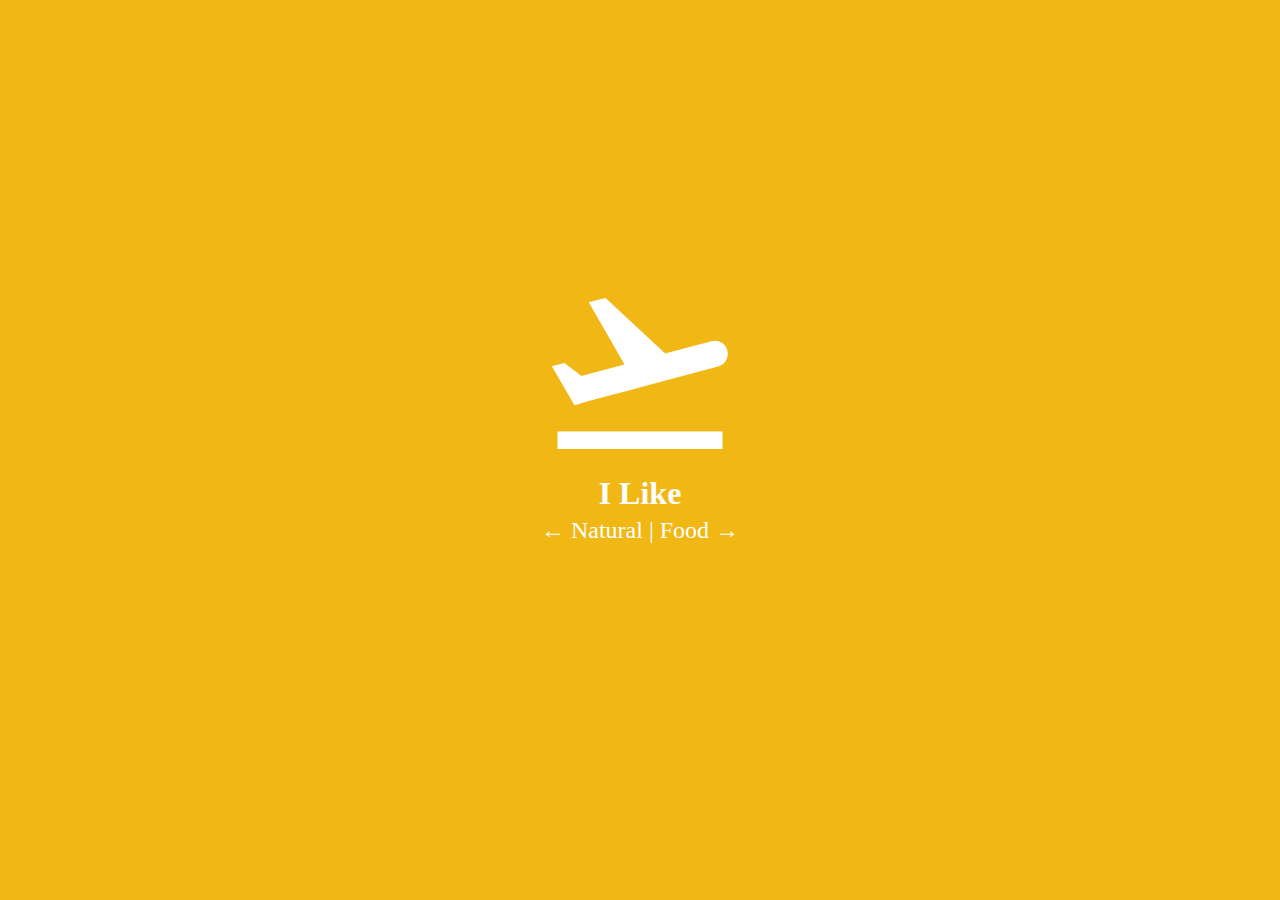
<file: index.html>
<!DOCTYPE html>
<html>
  <head>
    <meta charset="utf-8" />
    <meta http-equiv="X-UA-Compatible" content="IE=edge" />
    <title>Jeju_main</title>
    <meta name="viewport" content="width=device-width, initial-scale=1" />
    <link
      rel="stylesheet"
      type="text/css"
      media="screen"
      href="./css/main.css"
    />
    <link
      href="https://fonts.googleapis.com/icon?family=Material+Icons"
      rel="stylesheet"
    />
  </head>
  <body>
    <div class="wrap">
      <span class="material-icons"> flight_takeoff </span>
      <p class="large-text dynamic" id="dynamic"></p>
      <p class="small-text"><a href="natural.html" data-transition="fade" >← Natural</a> | <a href="food.html">Food →</a> </p>
    </div>
  </body>
  <script src="./js/main.js"></script>
</html>
</file>
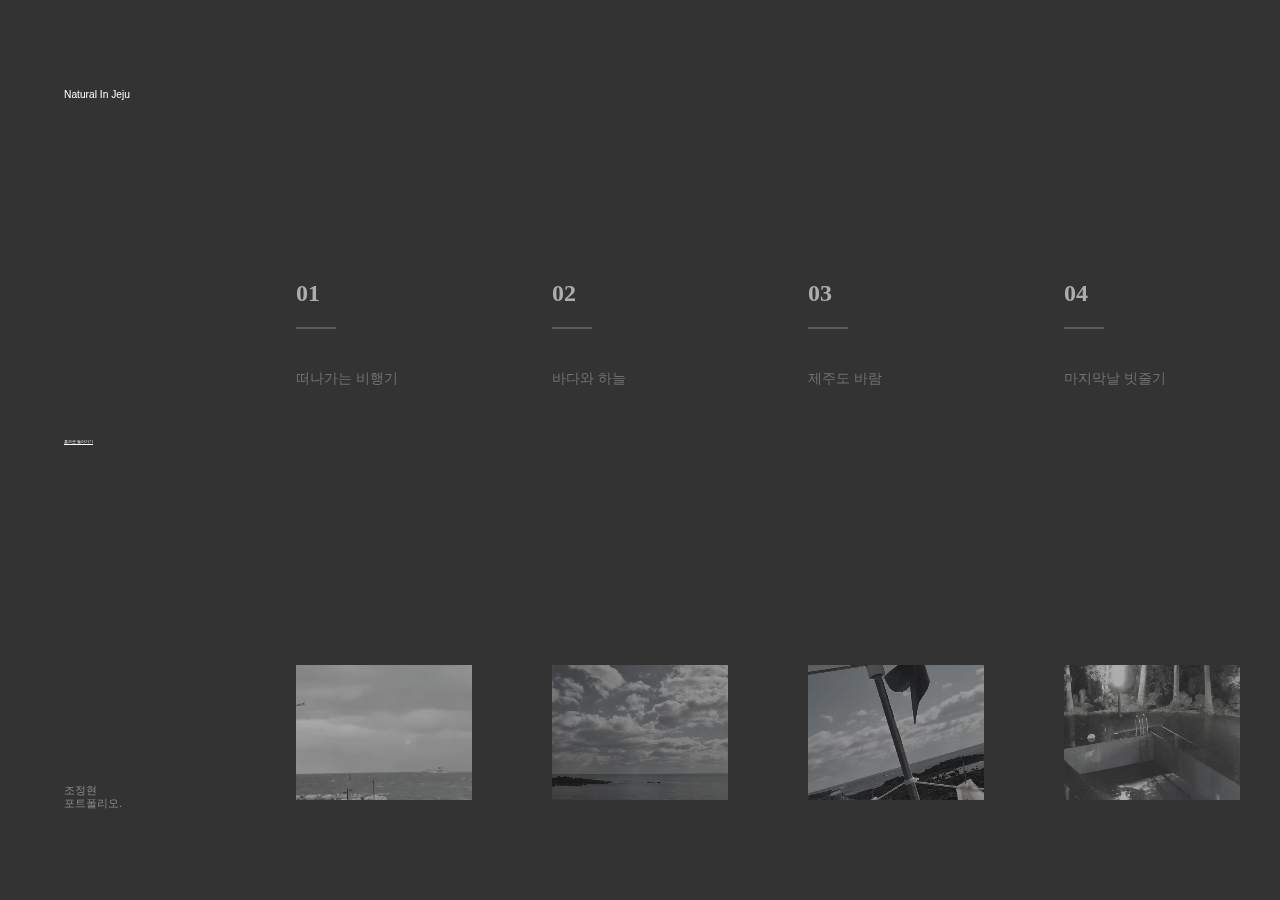
<file: natural.html>
<!DOCTYPE html>
<html lang="en">
  <head>
    <meta charset="UTF-8" />
    <meta http-equiv="X-UA-Compatible" content="IE=edge" />
    <meta name="viewport" content="width=device-width, initial-scale=1.0" />
    <title>Jeju Natural</title>
    <link
      rel="stylesheet"
      type="text/css"
      media="screen"
      href="./css/natural.css"
    />
  </head>
  <body>
    <main>
      <header>
        <h1>
          <i class="fab fa-firstdrft"></i>
          <span>Natural In Jeju</span>
        </h1>

        <a href="./index.html" vlink="#fff">홈으로 돌아가기</a>

        <address>
          <p>
            조정현 <br />
            포트폴리오.
          </p>
        </address>
      </header>
      <!-- <nav>

        </nav> -->
      <section>
        <article>
          <div class="inner">
            <div class="txt">
              <h2>01</h2>
              <p>떠나가는 비행기</p>
            </div>
            <figure>
              <video src="./video/sky.mp4" muted loop></video>
            </figure>
          </div>
        </article>
        <article>
          <div class="inner">
            <div class="txt">
              <h2>02</h2>
              <p>바다와 하늘</p>
            </div>
            <figure>
              <video src="./video/ocean2.mp4" muted loop></video>
            </figure>
          </div>
        </article>
        <article>
          <div class="inner">
            <div class="txt">
              <h2>03</h2>
              <p>제주도 바람</p>
            </div>
            <figure>
              <video src="./video/wind.mp4" muted loop></video>
            </figure>
          </div>
        </article>
        <article>
          <div class="inner">
            <div class="txt">
              <h2>04</h2>
              <p>마지막날 빗줄기</p>
            </div>
            <figure>
              <video src="./video/rain.mp4" muted loop></video>
            </figure>
          </div>
        </article>
      </section>
      <aside>
        <div class="txt">
          <h1>TITLE COMES HERE</h1>
          <p>natural</p>
          <span>CLOSE</span>
        </div>
        <figure>
          <video src="./video/rain.mp4" muted loop></video>
        </figure>
      </aside>
    </main>
  </body>
  <script src="./js/natural.js"></script>
</html>
</file>
<file: css/main.css>
*{
    margin: 0px;
    padding: 0px;
}

body{
    background-color: #f1b715;
}

.wrap{
    position: absolute;
    top:45%;
    left:50%;
    transform:translate(-50%,-50%);
    color:white;
    text-align: center;
}


.wrap span{
    font-size: 13rem;
    display: block;
}
.large-text{
    font-size: 2rem;
    font-weight: bold;
    margin-bottom: 5px;
}
.dynamic{
    position: relative;
    display: inline-block;
}
.dynamic::after{
    content: "";
    display: block;
    position: absolute;
    bottom: 0;
    right: -10px;
    width: 4px;
    height: 80%;
    background-color: white;
}
.active::after{
    display: none;
}
.small-text{
    font-size: 1.5rem;
}
a{
    text-decoration-line: none;
    color: white;
}
</file>
<file: css/natural.css>
*{
    margin: 0px;
    padding: 0px;
    box-sizing: border-box;
}
ul,ol,li{
    list-style: none;
}
a{
    text-emphasis: none;
    outline: 0;
    font-size:4px;
    color: white;
    display: block;
     
}
main{
    width: 100%;
    height: 100vh;
    background: #333;
    display: flex;
}

main header{
    width: 20%;
    height: 100%;
    padding: 10vh 5vw;
    display: flex;
    flex-wrap: wrap;
    align-content: space-between;
    justify-content: space-between;
    position: relative;
    z-index: 3;
    /* border: 10px solid pink; */
    flex-direction: column;
}

header {}

header {}

main header h1{
    display: block;
    font-size: 0px;
    color: #fff;
}

main header h1 i {
    font-size: 0px;
    color: #fff;
}

main header h1 span{
    font: normal 0.8vw/1 'Arial';
}

main header address{
    font: normal 11px/1.2 'Arial';
    color: #888;
}

main nav{
    position: absolute;
    top:10vh;
    right:5vw;
    z-index: 3;
    border: 10px solid aqua;
}
main section{
    position: relative;
    width: 80%;
    height: 100%;
    display: flex;
    padding-top: 140px;
    z-index: 1;
    /* border: 10px solid yellow; */
}
main section article{
    position: relative;
    flex:1;
    padding: 70px 40px 100px;
    opacity: 0.6;
    transition: flex 1s , opacity 1s;
    z-index: 1;
    cursor: pointer;
}
main section article::before{
    content: "";
    display: block;
    width: 80%;
    height: 95%;
    background: #444;
    position: absolute;
    top: 0px;
    left: -200px;
    opacity: 0;
    transition: 1s;
}

main section article .inner{
    width: 100%;
    height: 100%;
    display: flex;
    flex-wrap: wrap;
    align-content: space-between;
    position: relative;

}
main section article .inner .txt{
    width: 100%;
    transition: 0.5s;
}
main section article .inner .txt h2{
    font: normal 2vw/1;
    color: #fff;
    margin-bottom: 40px;
    padding-top: 70px;
    transition: 1s;
}

main section article .inner .txt h2::after{
    content: "";
    display: block;
    width: 40px;
    height: 2px;
    background: #777;
    margin-top: 20px;
    transition:  1.5s;
}
main section article .inner .txt h2::after{
    content: "";
    display: block;
    width: 40px;
    height: 2px;
    background: #777;
    margin-top: 20px;
    transition: 1.5s;
}
main section article .inner .txt p{
    font: 14px/1.4 "Arial";
    color: #999;
}

main section article .inner figure{
    width: 100%;
    height: 15vh;
    background: #777;
    transform-origin: left center;
    box-shadow: 5px 5px 30px rgba(0, 0, 0, 0);
    position: relative;
    overflow: hidden;
    filter: saturate(10%);
    transition: 1s;
}
main section article .inner figure video{
    width: 100%;
    height: 100%;
    object-fit: cover;
    transform: scale(1.1);
}

main section article:hover{
    flex: 1.5;
    opacity: 1;
    z-index: 2;
}

main section article:hover::before{
    left: 0px;
    opacity: 1;
}

main section article:hover .inner .txt{
    width: 75%;
}
main section article:hover .inner .txt h2{
    font-size: 5vw;
    padding-top: 0px;
}

main section article:hover .inner .txt h2::after{
    width: 120px;
    background: orange;
}
main section article:hover .inner figure{
    height: 25vh;
    filter: saturate(120%);
    transform:  translateY(3vh);
}


main aside{
    width: 100%;
    height: 100vh;
    background: #222;
    position: absolute;
    top: 0px;
    left: -100%;
    opacity: 0;
    z-index: 2;
    box-sizing: border-box;
    padding: 20vh 7vw 14vh 20vw;
    display: flex;
    justify-content: space-between;
    transition: 1s;
}
main aside.on{
    opacity: 1;
    left: 0%;
}
main aside .txt{
    width: 25%;
    height: 100%;
}
main aside .txt h1{
    font: normal 4vw/1 "Arial";
    color: #ddd;
    margin-bottom: 20px;
}
main aside .txt p{
    font : 1.1vw/1.3 "Arial";
    color: #666;
    margin-bottom: 60px;
}
main aside .txt span{
    cursor: pointer;
    color: orange;
}
main aside figure{
    width: 72%;
    height: 100%;
}
main aside figure video{
    width: 100%;
    height: 100%;
    object-fit: cover;
}
</file>
